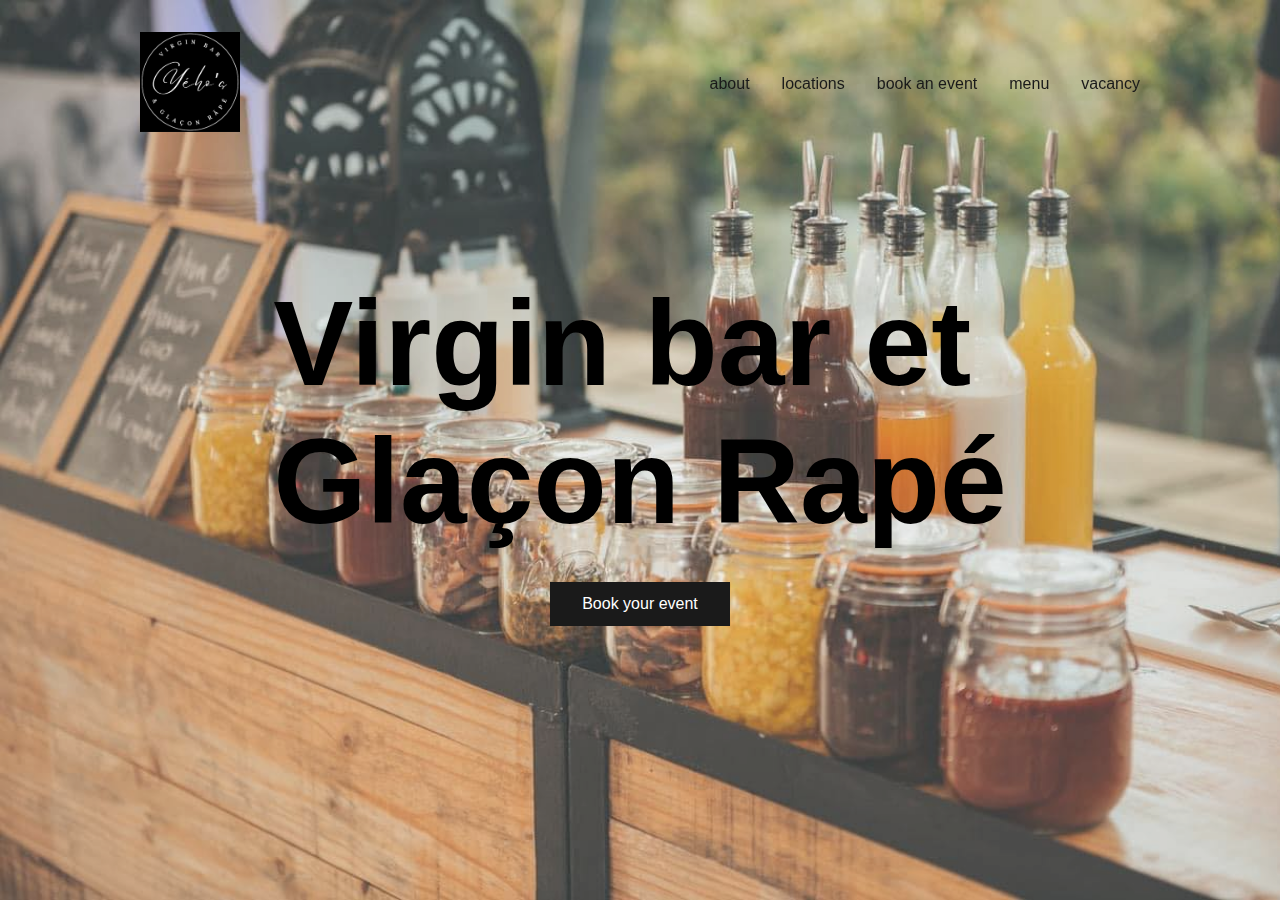
<file: index.html>
<!DOCTYPE html>
<html lang="en">

<head>
    <meta charset="UTF-8">
    <meta name="viewport" content="width=device-width, initial-scale=1.0">
    <title>Yeho's Glacon Rape | Welcome</title>
    <link href="https://api.fontshare.com/v2/css?f[]=general-sans@400,700&display=swap" rel="stylesheet">
    <link rel="stylesheet" href="./style/style.css">
</head>

<body>
    <nav>
        <a href="index.html" class="logo"><img src="./assets/logo.jpg" alt="yeho's logo"></a>
        <ul class="menu">
            <li><a href="#">about</a></li>
            <li><a href="#">locations</a></li>
            <li><a href="book-an-event.html">book an event</a></li>
            <li><a href="#">menu</a></li>
            <li><a href="#">vacancy</a></li>
        </ul>
        <div class="burger">
            <span></span>
            <span></span>
            <span></span>
        </div>
    </nav>
    <main class="hero">
        <div class="hero-bg"></div>
        <div class="hero-bg-overlay"></div>

        <div class="main-content">
            <h1>Virgin bar et <br> Glaçon Rapé</h1>
            <a href="book-an-event.html" class="btn">Book your event</a>
        </div>

    </main>

    <div class="mobile-menu">
        <div class="mobile-menu-background"></div>

        <ul>
            <li><a href="#">about</a></li>
            <li><a href="#">locations</a></li>
            <li><a href="book-an-event.html">book an event</a></li>
            <li><a href="#">menu</a></li>
            <li><a href="#">vacancy</a></li>

        </ul>

    </div>

    <!-- JS -->
    <script src='https://cdnjs.cloudflare.com/ajax/libs/jquery/3.7.0/jquery.min.js'></script>
    <script src="./js/main.js"></script>
</body>

</html>
</file>
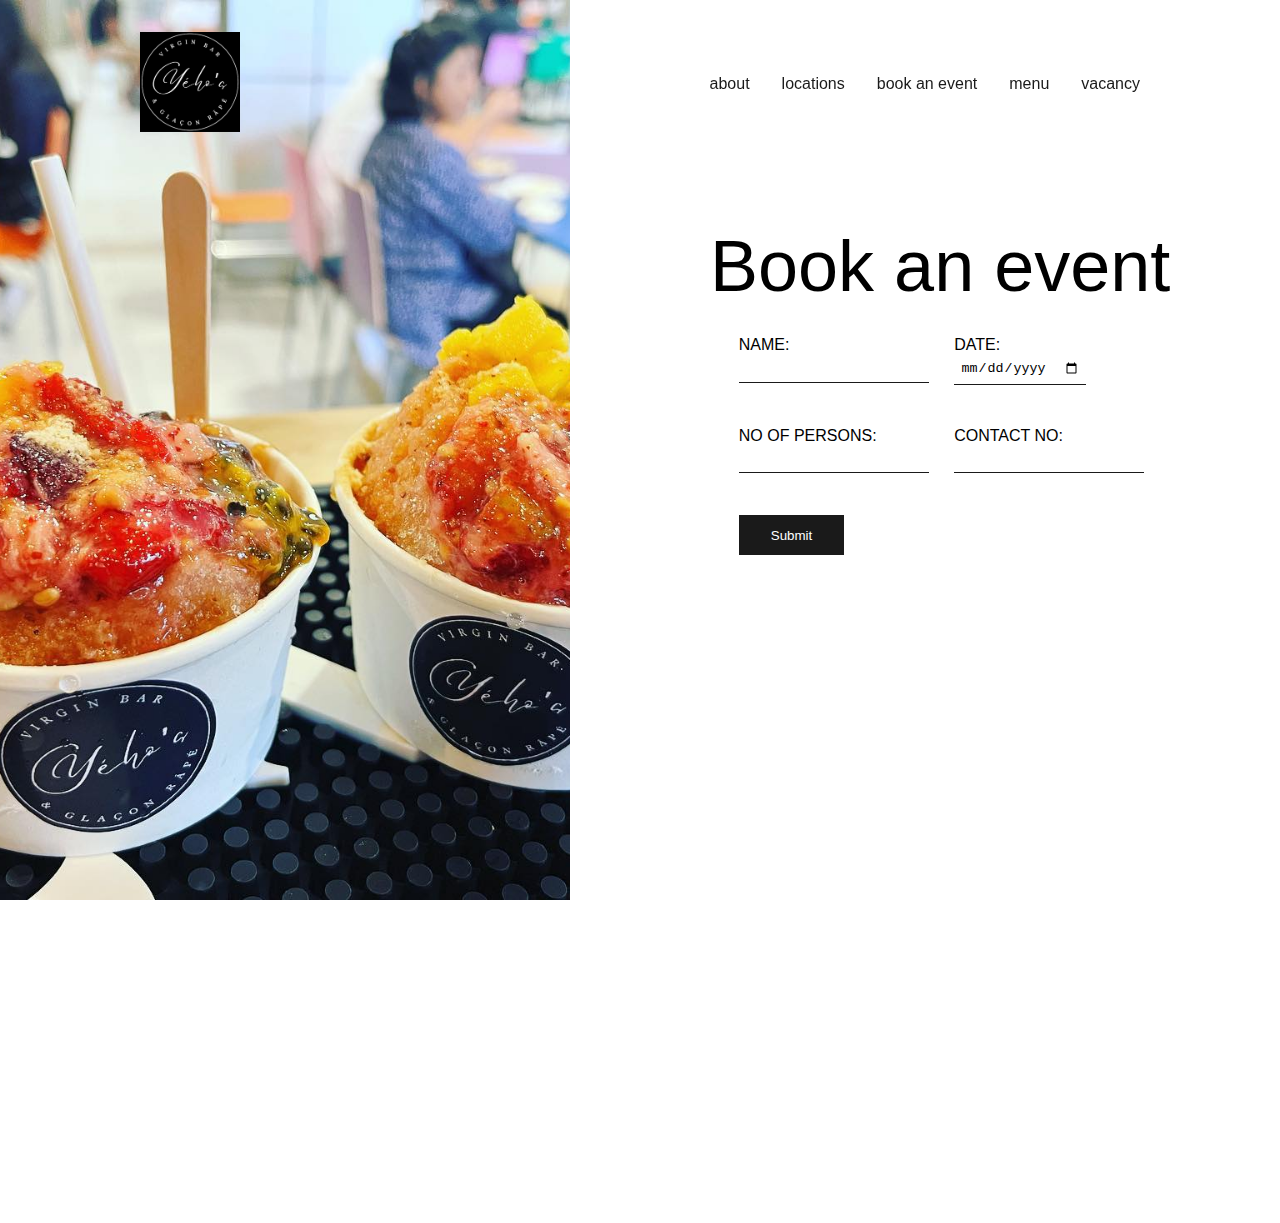
<file: book-an-event.html>
<!DOCTYPE html>
<html lang="en">

<head>
    <meta charset="UTF-8">
    <meta name="viewport" content="width=device-width, initial-scale=1.0">
    <title>Yeho's Glacon Rape | Book your event</title>
    <link href="https://api.fontshare.com/v2/css?f[]=general-sans@400,700&display=swap" rel="stylesheet">
    <link rel="stylesheet" href="./style/style.css">
</head>

<body>
    <nav>
        <a href="index.html" class="logo"><img src="./assets/logo.jpg" alt="yeho's logo"></a>
        <ul class="menu">

            <li><a href="#">about</a></li>
            <li><a href="#">locations</a></li>
            <li><a href="book-an-event.html">book an event</a></li>
            <li><a href="#">menu</a></li>
            <li><a href="#">vacancy</a></li>
        </ul>
        <div class="burger">
            <span></span>
            <span></span>
            <span></span>
        </div>
    </nav>
    <main class="hero-main-booking">
        <div class="row">
            <div class="col image">
                <img src="./assets/glacon-rape.png" alt="">
            </div>
            <div class="col content">
                <h1>Book an event</h1>
                <form action="">
                    <div class="form-row">
                        <div class="form-col">
                            <label for="name">Name:</label>
                            <input type="text" name="name" id="name">
                        </div>
                        <div class="form-col">
                            <label for="date">Date:</label>
                            <input type="date" name="date" id="date">
                        </div>
                    </div>
                    <div class="form-row">
                        <div class="form-col">
                            <label for="number">No of persons:</label>
                            <input type="number" name="number" id="number">
                        </div>
                        <div class="form-col">
                            <label for="tel">Contact No:</label>
                            <input type="tel" name="tel" id="tel">
                        </div>
                    </div>
                    <div class="form-row">
                        <div class="form-col">
                            <button type="submit" class="btn">Submit</button>
                        </div>
                    </div>
                </form>
            </div>
        </div>

    </main>

    <div class="mobile-menu">
            <ul><div class="mobile-menu-background"></div>
                <li><a href="#">about</a></li>
                <li><a href="#">locations</a></li>
                <li><a href="book-an-event.html">book an event</a></li>
                <li><a href="#">menu</a></li>
                <li><a href="#">vacancy</a></li>

            </ul>
        
    </div>

    <!-- JS -->
    <script src='https://cdnjs.cloudflare.com/ajax/libs/jquery/3.7.0/jquery.min.js'></script>
    <script src="./js/main.js"></script>
</body>

</html>
</file>
<file: style/style.css>
body {
  font-family: "General Sans", sans-serif;
  padding: 0;
  margin: 0;
}

a {
  text-decoration: none;
}

ul {
  padding: 0;
  list-style-type: none;
}

h1 {
  margin: 0;
  font-size: 120px;
}
@media screen and (max-width: 768px) {
  h1 {
    font-size: 48px;
  }
}

nav {
  position: fixed;
  width: 100%;
  display: flex;
  align-items: center;
  justify-content: space-between;
  z-index: 100;
  margin-top: 2rem;
}
nav .logo {
  margin-left: 140px;
}
@media screen and (max-width: 768px) {
  nav .logo {
    margin-left: 2rem;
  }
}
nav .logo img {
  width: 100px;
}
@media screen and (max-width: 768px) {
  nav .logo img {
    width: 50px;
  }
}
nav .menu {
  margin-right: 140px;
  display: flex;
}
@media screen and (max-width: 768px) {
  nav .menu {
    display: none;
  }
}
nav .menu li {
  margin: 0 1rem;
}
nav .menu li:last-child {
  margin-right: 0;
}
nav .menu li a {
  color: #1a1a1a;
  position: relative;
}
nav .burger {
  display: none;
}
@media screen and (max-width: 768px) {
  nav .burger {
    margin-right: 2rem;
    display: block;
    cursor: pointer;
  }
  nav .burger span {
    display: block;
    margin: 10px 0;
    background: #1a1a1a;
    width: 30px;
    height: 2px;
    transition: 0.4s cubic-bezier(0.075, 0.82, 0.165, 1);
  }
}

.burger-open span:first-child {
  transform: rotate(45deg) translateY(10px) translateX(6px);
}
.burger-open span:nth-child(2) {
  opacity: 0;
}
.burger-open span:nth-child(3) {
  transform: rotate(-45deg) translateY(-10px) translateX(6px);
}

.hero {
  position: relative;
  width: 100%;
  height: 100vh;
}
.hero .hero-bg {
  position: absolute;
  width: 100%;
  height: 100%;
  top: 0;
  left: 0;
  z-index: 1;
  background: url("../assets/hero.jpg");
  background-size: cover;
}
.hero .hero-bg-overlay {
  width: 100%;
  height: 100%;
  top: 0;
  left: 0;
  background: white;
  position: absolute;
  opacity: 20%;
  z-index: 2;
}
.hero .main-content {
  position: relative;
  z-index: 3;
  display: flex;
  flex-direction: column;
  align-items: center;
  justify-content: center;
  height: 100%;
}
.hero .main-content h1 {
  margin-bottom: 2rem;
}

.btn {
  background: #1a1a1a;
  padding: 0.8rem 2rem;
  color: white;
  font-family: "General Sans", sans-serif;
  border: none;
  cursor: pointer;
}

.hero-main-booking {
  height: 100vh;
}
.hero-main-booking .row {
  height: 100vh;
  width: 100%;
  display: flex;
  align-items: center;
}
.hero-main-booking .row .col {
  width: 50%;
  height: 100%;
}
.hero-main-booking .row .col img {
  width: 100%;
  height: 100%;
  -o-object-fit: cover;
     object-fit: cover;
}
@media screen and (max-width: 768px) {
  .hero-main-booking .row .image {
    width: 20%;
  }
}
.hero-main-booking .row .content {
  margin-top: 450px;
  padding-left: 140px;
  align-self: center;
  height: 100%;
}
@media screen and (max-width: 768px) {
  .hero-main-booking .row .content {
    margin-top: 300px;
    padding-left: 1rem;
    width: 50%;
  }
}
.hero-main-booking .row .content h1 {
  font-size: 72px;
  font-weight: 400;
}
@media screen and (max-width: 768px) {
  .hero-main-booking .row .content h1 {
    font-size: 48px;
  }
}
.hero-main-booking .row form {
  height: 100vh;
  align-self: center;
}
.hero-main-booking .row form .form-row {
  display: flex;
  margin: 1rem;
}
@media screen and (max-width: 768px) {
  .hero-main-booking .row form .form-row {
    flex-direction: column;
  }
}
.hero-main-booking .row form .form-row .form-col {
  display: flex;
  flex-direction: column;
  margin: 0.8rem;
}
@media screen and (max-width: 768px) {
  .hero-main-booking .row form .form-row .form-col {
    width: 100%;
  }
}
.hero-main-booking .row form .form-row .form-col label {
  text-transform: uppercase;
  font-weight: 400;
}
.hero-main-booking .row form .form-row .form-col input {
  border: 0;
  border-bottom: 1px solid #1a1a1a;
  padding: 0.4rem;
}
@media screen and (max-width: 768px) {
  .hero-main-booking .row form .form-row .form-col input {
    width: 100%;
  }
}

.mobile-menu {
  display: none;
}

.mobile-menu-closed {
  display: none;
}
@media screen and (max-width: 768px) {
  .mobile-menu-closed {
    width: 100%;
    height: 100vh;
    position: fixed;
    top: 0;
    left: 0;
    display: flex;
    flex-direction: column;
    z-index: 99;
    justify-content: center;
    padding: 2rem;
  }
  .mobile-menu-closed .mobile-menu-background {
    width: 100%;
    height: 100vh;
    background: white;
    opacity: 0.9;
    position: fixed;
    top: 0;
    left: 0;
    z-index: -1;
  }
  .mobile-menu-closed li a {
    color: #1a1a1a;
    font-size: 48px;
  }
}/*# sourceMappingURL=style.css.map */
</file>
